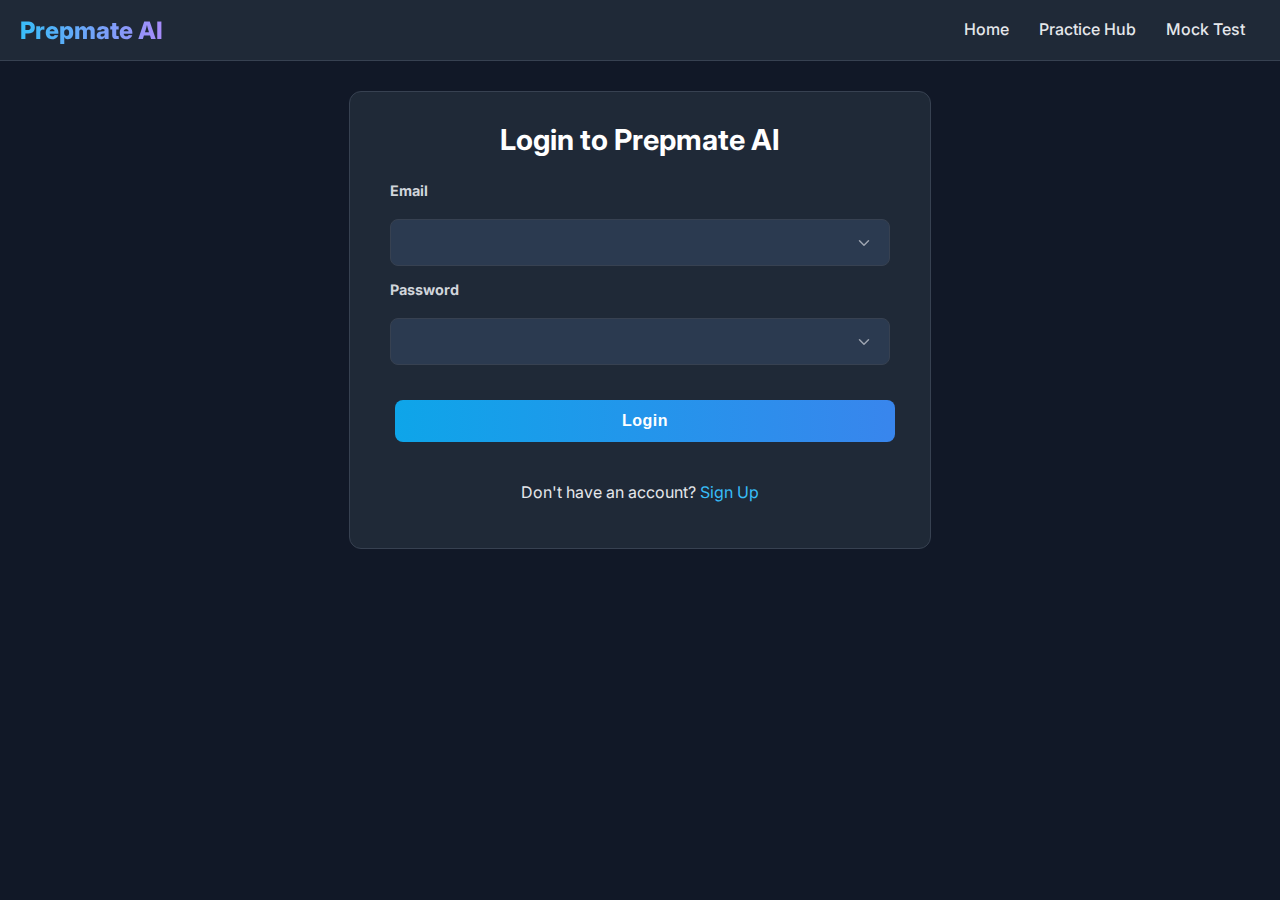
<file: Frontend/login.html>
<!DOCTYPE html>
<html lang="en">
<head>
  <meta charset="UTF-8" />
  <meta name="viewport" content="width=device-width, initial-scale=1.0" />
  <title>Login - Prepmate AI</title>
  <link rel="stylesheet" href="style.css" />
  <link rel="stylesheet" href="practice-tool.css" />
</head>
<body>

  <nav class="navbar">
    <div class="nav-brand">Prepmate AI</div>
    <ul class="nav-links">
      <li><a href="home.html">Home</a></li>
      <li><a href="practice.html">Practice Hub</a></li>
      <li><a href="mock_test.html">Mock Test</a></li>
    </ul>
  </nav>

  <main class="content">
    <div class="container" style="max-width: 500px;">
      <h1>Login to Prepmate AI</h1>
      
      <form id="login-form" style="text-align: left;">
        
        <label for="email" class="editor-label">Email</label>
        <input type="email" id="email" class="tool-select" style="width: 100%; box-sizing: border-box; margin-bottom: 15px;" required>
        
        <label for="password" class="editor-label">Password</label>
        <input type="password" id="password" class="tool-select" style="width: 100%; box-sizing: border-box; margin-bottom: 20px;" required>
        
        <div id="error-message" style="color: #F87171; margin-bottom: 15px; text-align: center; display: none;"></div>
        
        <button type="submit" id="login-button" class="tool-button-primary" style="width: 100%;">Login</button>
      
      </form>
      
      <div style="text-align: center; margin-top: 20px;">
        <p>Don't have an account? <a href="signup.html" style="color: #38BDF8; text-decoration: none;">Sign Up</a></p>
      </div>
    </div>
  </main>
  
  <script src="login.js"></script>
</body>
</html>
</file>
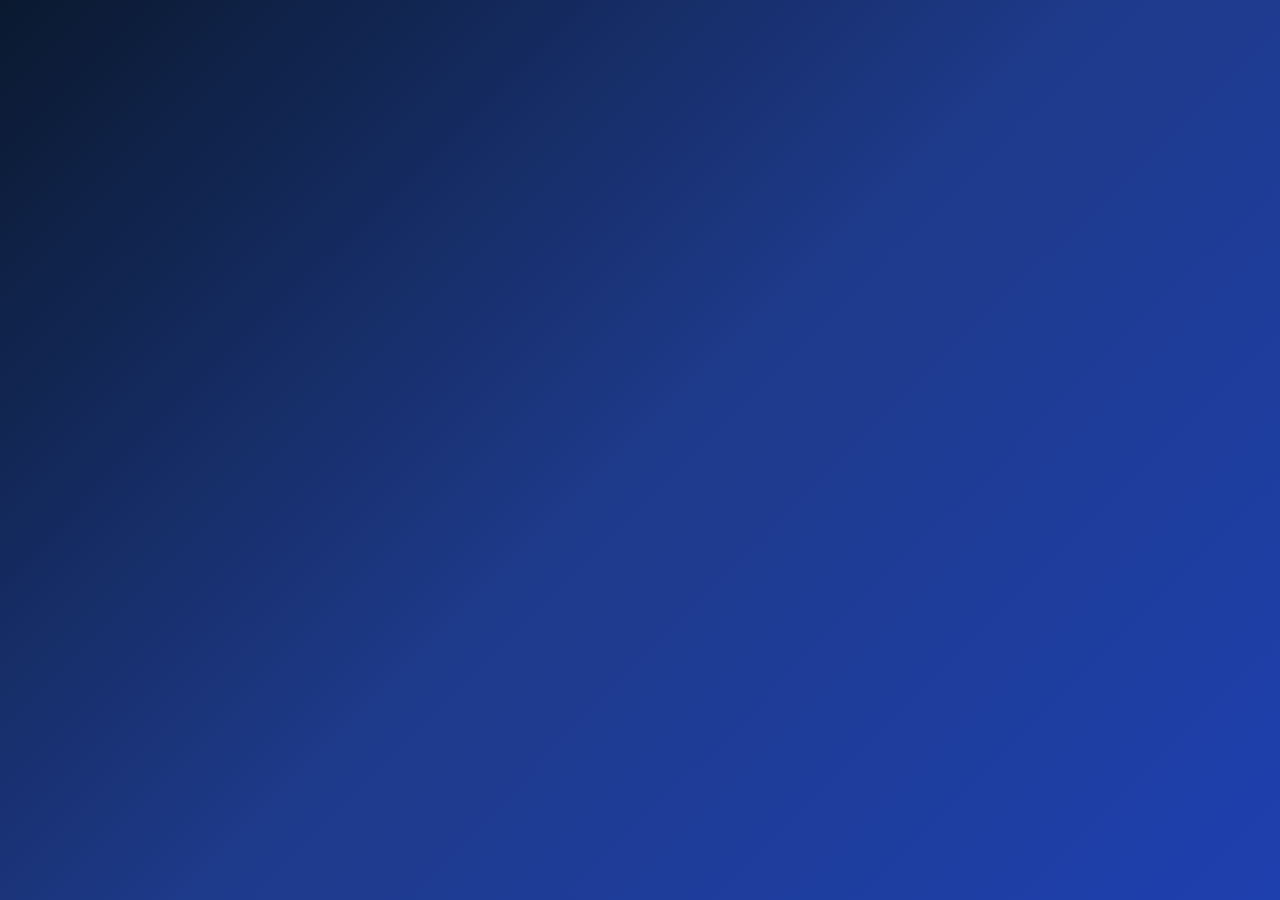
<file: Frontend/signup.html>
<!DOCTYPE html>
<html lang="en">
<head>
  <meta charset="UTF-8" />
  <meta name="viewport" content="width=device-width, initial-scale=1.0" />
  <title>Sign Up - PrepAura AI</title>
  <style>
    body {
      margin: 0;
      font-family: "Poppins", sans-serif;
      background: linear-gradient(135deg, #0a192f, #1e3a8a, #1e40af);
      background-attachment: fixed;
      color: #f5f6fa;
      display: flex;
      flex-direction: column;
      align-items: center;
      justify-content: center;
      min-height: 100vh;
      overflow: hidden;
      animation: fadeInBody 1.5s ease forwards;
      opacity: 0;
    }

    @keyframes fadeInBody {
      from { opacity: 0; transform: translateY(10px); }
      to { opacity: 1; transform: translateY(0); }
    }

/* ---------------- MY NAV BAR STYLE ---------------- */
.navbar {
  position: fixed;
  top: 0;
  left: 0;
  right: 0;
  height: 64px;
  display: flex;
  align-items: center;
  justify-content: space-between;
  padding: 0 28px;
  background: rgba(255,255,255,0.04);
  backdrop-filter: blur(12px);
  border-bottom: 1px solid rgba(255,255,255,0.06);
  z-index: 1000;
}

.nav-brand {
  font-weight: 700;
  font-size: 1.4rem;
  background: linear-gradient(90deg, #38bdf8, #a78bfa);
  -webkit-background-clip: text;
  -webkit-text-fill-color: transparent;
}

.nav-links {
  display: flex;
  gap: 20px;
  list-style: none;
  margin: 0;
  padding: 0;
  align-items: center;
}

.nav-links a {
  color: #dbeafe;
  text-decoration: none;
  font-weight: 600;
  padding: 8px 12px;
  border-radius: 6px;
  letter-spacing: 0.2px;
}

.nav-links a:hover {
  color: #fff;
  text-shadow: 0 0 6px rgba(255,255,255,0.3);
}
    .container {
      background: rgba(255, 255, 255, 0.08);
      backdrop-filter: blur(14px);
      border: 1px solid rgba(255, 255, 255, 0.12);
      border-radius: 16px;
      padding: 40px 50px;
      width: 100%;
      max-width: 420px;
      margin-top: 80px;
      text-align: center;
      animation: slideIn 1.2s ease forwards;
      opacity: 0;
      box-sizing: border-box;
    }

    @keyframes slideIn {
      from { opacity: 0; transform: translateY(30px); }
      to { opacity: 1; transform: translateY(0); }
    }

    h1 {
      color: #ffffff;
      margin-bottom: 25px;
      font-size: 1.8rem;
    }

    label {
      display: block;
      text-align: left;
      font-weight: 500;
      color: #bfdbfe;
      margin-bottom: 8px;
    }

    input {
      width: 100%;
      padding: 12px 15px;
      margin-bottom: 20px;
      border: none;
      border-radius: 8px;
      background: rgba(255, 255, 255, 0.12);
      color: #fff;
      font-size: 1rem;
      outline: none;
      box-sizing: border-box;
      transition: border 0.3s ease, background-color 0.3s ease;
    }

    input:focus {
      background: rgba(255, 255, 255, 0.18);
      border: 1px solid #3b82f6;
    }

    #message {
      color: #f87171;
      font-size: 0.95rem;
      margin-bottom: 15px;
      display: none;
    }

    button {
      width: 100%;
      padding: 12px 15px;
      border: none;
      border-radius: 8px;
      background: linear-gradient(90deg, #2563eb, #1d4ed8);
      color: #fff;
      font-size: 1.1rem;
      cursor: pointer;
      font-weight: 600;
      transition: background 0.25s ease, transform 0.2s ease;
      box-sizing: border-box;
      margin-top: 5px;
    }

    button:hover {
      background: linear-gradient(90deg, #1d4ed8, #1e3a8a);
      transform: translateY(-2px);
    }

    .login-text {
      margin-top: 20px;
      font-size: 0.95rem;
      color: #cbd5e1;
    }

    .login-text a {
      color: #93c5fd;
      text-decoration: none;
      font-weight: 600;
    }

    .login-text a:hover {
      color: #ffffff;
      text-decoration: underline;
    }

    @media (max-width: 600px) {
      .container {
        padding: 30px 25px;
      }
    }
  </style>
</head>
<body>

  <nav class="navbar">
    <div class="nav-brand">PrepAura AI</div>
    <ul class="nav-links">
      <li><a href="home.html">Home</a></li>
      <li><a href="practice.html">Practice Hub</a></li>
      <li><a href="mock_test.html">Mock Test</a></li>
    </ul>
  </nav>

  <div class="container">
    <h1>Create Your Account on PrepAura AI</h1>
    
    <form id="signup-form">
      <label for="username">Username</label>
      <input type="text" id="username" placeholder="Enter your username" required />

      <label for="email">Email</label>
      <input type="email" id="email" placeholder="Enter your email" required />

      <label for="password">Password</label>
      <input type="password" id="password" placeholder="Enter your password" required />

      <div id="message">Error: Please fill all fields correctly.</div>

      <button type="submit" id="signup-button">Create Account</button>
    </form>

    <div class="login-text">
      <p>Already have an account? <a href="login.html">Login</a></p>
    </div>
  </div>

  <script src="signup.js"></script>
</body>
</html>
</file>
<file: Frontend/style.css>
/* --- 1. IMPORT FONT & GLOBAL STYLES --- */
@import url('https://fonts.googleapis.com/css2?family=Inter:wght@400;500;700;800&display=swap');

body {
  font-family: 'Inter', -apple-system, BlinkMacSystemFont, "Segoe UI", Roboto, Helvetica, Arial, sans-serif;
  background: #111827; /* Dark background */
  color: #E5E7EB; /* Light text */
  margin: 0;
  padding: 0;
}

/* --- 2. NAVBAR STYLES --- */
.navbar {
  display: flex;
  justify-content: space-between;
  align-items: center;
  background: #1F2937; /* Lighter dark for navbar */
  color: white;
  padding: 0 20px;
  height: 60px;
  border-bottom: 1px solid #374151; /* Subtle separator */
}

.navbar .nav-brand {
  font-size: 1.5rem;
  font-weight: 800;
  /* Catchy gradient text */
  background: linear-gradient(90deg, #38BDF8, #A78BFA);
  -webkit-background-clip: text;
  -webkit-text-fill-color: transparent;
  background-clip: text;
  text-fill-color: transparent;
}

.navbar .nav-links {
  list-style-type: none;
  padding: 0;
  margin: 0;
  display: flex;
}

.navbar .nav-links li a {
  display: block;
  color: #E5E7EB; /* Light text */
  text-decoration: none;
  padding: 20px 15px;
  font-weight: 500;
  transition: background-color 0.2s ease, color 0.2s ease;
  border-bottom: 2px solid transparent; /* For active state */
}

.navbar .nav-links li a:hover {
  background-color: transparent;
  color: #FFFFFF; /* Brighter white on hover */
}

.navbar .nav-links li a.active {
  background-color: transparent;
  color: #FFFFFF;
  font-weight: 700;
  /* Active link gradient border */
  border-bottom: 2px solid #38BDF8;
}

/* --- 3. CONTENT AREA STYLES --- */
.content {
  padding: 30px;
}

.container {
  background: #1F2937; /* Lighter dark for content */
  padding: 30px 40px;
  border-radius: 12px;
  width: 100%;
  max-width: 800px;
  margin: 0 auto; 
  text-align: center;
  border: 1px solid #374151; /* Subtle border */
  box-shadow: none; /* Remove old shadow */
}

.container h1 { 
  margin-top: 0; 
  margin-bottom: 25px; 
  font-size: 1.8rem; 
  color: #FFFFFF; /* White heading */
}

/* --- 4. LANDING PAGE (`index.html`) --- */
.landing-page {
  text-align: center;
}

.choice-container {
  display: flex;
  justify-content: center;
  gap: 30px;
  margin-top: 40px;
  flex-wrap: wrap; /* Added for responsiveness */
}

.choice-box {
  background: #1F2937; /* Lighter dark */
  border-radius: 12px;
  padding: 30px;
  width: 300px;
  border: 1px solid #374151; /* Subtle border */
  text-align: left;
  display: flex;
  flex-direction: column; 
  transition: transform 0.2s ease, border-color 0.2s ease;
  box-shadow: none;
}

.choice-box:hover {
  transform: translateY(-5px);
  border-color: #38BDF8; /* Accent border on hover */
}

.choice-box .button {
  margin-top: auto; 
}

.choice-box h2 {
  margin-top: 0;
  color: #38BDF8; /* Accent color heading */
}

/* --- 5. PRACTICE HUB (`practice.html`) --- */
.practice-grid {
  display: grid;
  grid-template-columns: repeat(auto-fit, minmax(250px, 1fr));
  gap: 20px;
  margin-top: 30px;
}

.practice-box {
  display: block;
  background: #1F2937; /* Lighter dark */
  border-radius: 12px;
  padding: 40px 30px;
  text-align: center;
  font-size: 1.2rem;
  font-weight: bold;
  color: #E5E7EB; /* Light text */
  text-decoration: none;
  border: 1px solid #374151; /* Subtle border */
  transition: transform 0.2s ease, border-color 0.2s ease;
  box-shadow: none;
  position: relative;
}

.practice-box:hover {
  transform: translateY(-5px);
  border-color: #38BDF8; /* Accent border on hover */
  color: #FFFFFF;
}

/* --- 6. FORM & BUTTON STYLES (for `mock.html` etc.) --- */
textarea { 
  width: 100%; 
  height: 100px; 
  border: 1px solid #374151; /* Dark border */
  border-radius: 8px; 
  padding: 12px; 
  resize: vertical; 
  font-size: 1rem; 
  font-family: inherit; 
  margin-bottom: 15px; 
  box-sizing: border-box;
  background: #2b3a50; /* Dark input bg */
  color: #E5E7EB; /* Light text */
}

textarea:focus { 
  outline: none; 
  border-color: #38BDF8; /* Accent border */
  box-shadow: 0 0 0 2px rgba(56, 189, 248, 0.3); 
}


/* --- ⭐️ START OF BUTTON FIXES ⭐️ --- */

/* Rule 1: Styles for ALL buttons (<a> tags on home, <button> on others) */
.button,
.container button {
  display: inline-block;
  text-decoration: none !important; /* Force no underline */
  padding: 12px 20px;
  font-size: 1rem; /* Standardized font size */
  border-radius: 8px;
  cursor: pointer;
  font-weight: 700; /* Made font explicitly bold */
  transition: all 0.3s ease;
  margin-top: 15px;
  text-align: center; /* Ensure text is centered */
  letter-spacing: 0.5px; /* Add professional feel */
  border: none; /* Reset border for <button> */
  box-sizing: border-box; /* Ensure padding is included */
}

/* Rule 2: Gradient for ALL primary buttons */
.button.button-primary,
.container button {
  color: white;
  background: linear-gradient(90deg, #0ea5e9, #6366f1);
  background-size: 200% 100%;
  width: auto; /* Allow buttons to size to content by default */
  margin-bottom: 20px;
}
/* On index.html, make the button full width inside its box */
.choice-box .button {
    width: 100%;
}
/* On other pages, make <button> elements full width */
.container button {
    width: 100%;
}


/* Rule 3: Hover for ALL primary buttons */
.button.button-primary:hover:not(:disabled),
.container button:hover:not(:disabled) { 
  background-position: 100% 0; /* Shift gradient on hover */
  box-shadow: 0 4px 15px rgba(56, 189, 248, 0.2);
  color: white; /* Ensure text stays white on hover */
}

/* Rule 4: Disabled state for ALL primary buttons */
.button.button-primary:disabled,
.container button:disabled { 
  background: #374151; /* Dark disabled state */
  color: #6B7280;
  cursor: not-allowed; 
  background-image: none; /* Remove gradient when disabled */
  box-shadow: none;
}

/* --- ⭐️ END OF BUTTON FIXES ⭐️ --- */


/* Specific buttons from mock.html */
#generate-button { 
  background: #059669; /* Keep green for "Generate" */
  width: auto; 
  margin-bottom: 0; 
}
#generate-button:hover:not(:disabled) { background: #047857; box-shadow: none; background-position: 0; }

.audio-controls { display: flex; justify-content: center; align-items: center; gap: 10px; margin-bottom: 15px; }
#record-button, #stop-button { width: auto; margin-bottom: 0; }
#record-button { background: #E11D48; } /* Red */
#record-button:hover:not(:disabled) { background: #BE123C; box-shadow: none; background-position: 0; }
#stop-button { background: #4B5563; } /* Grey */
#stop-button:hover:not(:disabled) { background: #374151; box-shadow: none; background-position: 0; }
#record-status { font-weight: bold; color: #F87171; } /* Light red */

#audio-playback { display: none; width: 100%; margin-bottom: 15px; }
.speech-controls { text-align: right; margin-top: -10px; margin-bottom: 10px; height: 30px; }
#speech-play-button { 
  display: none; 
  width: auto; 
  font-size: 0.8rem; 
  padding: 5px 10px; 
  background: #6D28D9; /* Purple */
  margin-bottom: 0; 
}
#speech-play-button:hover:not(:disabled) { background: #5B21B6; box-shadow: none; background-position: 0; }
#model-status { font-size: 0.9rem; color: #9CA3AF; margin-bottom: 10px; } /* Lighter grey text */

/* Video & Resume */
.video-container { 
  display: none; 
  margin-bottom: 15px; 
  background: #000; 
  border-radius: 8px; 
  width: 100%; 
  max-width: 400px; 
  margin-left: auto; 
  margin-right: auto; 
  overflow: hidden; 
}
#user-video { 
  width: 100%; 
  height: auto; 
  border-radius: 8px; 
  transform: scaleX(-1); 
}
.resume-uploader { 
  background: #2b3a50; /* Darker box */
  border: 1px dashed #4B5563; /* Grey dashed border */
  border-radius: 8px; 
  padding: 15px; 
  margin-bottom: 15px; 
  text-align: left; 
}
.resume-uploader label { font-weight: bold; margin-right: 10px; font-size: 0.9rem; color: #E5E7EB; }
#resume-status { font-style: italic; font-size: 0.9rem; color: #9CA3AF; }

/* Response Box */
.response-box { 
  background: #111827; /* Darkest bg */
  border-radius: 8px; 
  padding: 15px; 
  text-align: left; 
  white-space: pre-wrap; 
  font-family: "Courier New", Courier, monospace; 
  color: #E5E7EB; /* Light text */
  border: 1px solid #374151; /* Subtle border */
  min-height: 50px; 
}

/* --- 7. SPLASH PAGE STYLES (for new index.html) --- */
.splash-container {
  display: flex;
  align-items: center;
  justify-content: center;
  min-height: 100vh;
  padding: 20px;
  box-sizing: border-box;
}

.splash-content {
  max-width: 600px;
}

/* --- 7. SPLASH PAGE STYLES (for new index.html) --- */
.splash-container {
  display: flex;
  align-items: center;
  justify-content: center;
  min-height: 100vh;
  padding: 20px;
  box-sizing: border-box;
}

.splash-content {
  max-width: 900px; /* Make the box wider */
}

.feature-grid {
  display: grid;
  grid-template-columns: 1fr 1fr 1fr; /* 3-column layout */
  gap: 25px;
}

.feature-item {
  background: #111827; /* Darkest background */
  border: 1px solid #374151;
  padding: 20px;
  border-radius: 8px;
}

.feature-item h3 {
  color: #38BDF8; /* Accent color */
  margin-top: 0;
}

.advantages-list {
  list-style-type: '✅'; /* Use a checkmark for bullets */
  padding-left: 20px;
}

.advantages-list li {
  padding-left: 10px;
  margin-bottom: 15px;
  font-size: 1rem;
  line-height: 1.6;
}

.advantages-list li strong {
  color: #E5E7EB;
}

/* Make grid responsive on smaller screens */
@media (max-width: 900px) {
  .feature-grid {
    grid-template-columns: 1fr; /* Stack columns */
  }
}

/* --- 7. SPLASH PAGE STYLES (for new index.html) --- */
.splash-container {
  display: flex;
  align-items: center;
  justify-content: center;
  min-height: 100vh;
  padding: 20px;
  box-sizing: border-box;
}

.splash-content {
  max-width: 1100px; /* Made the container wider */
  text-align: left; /* Aligned text to the left */
}

.splash-intro {
  font-size: 1.2rem; /* Larger intro text */
  color: #E5E7EB; 
  max-width: 750px; 
  margin: 0 auto 30px auto; 
  text-align: center;
  line-height: 1.6;
}

.splash-heading {
  text-align: center;
  border-top: 1px solid #374151;
  padding-top: 30px;
  margin-top: 30px;
  color: #fff;
}

.feature-grid {
  display: grid;
  grid-template-columns: 1fr 1fr 1fr; /* 3-column layout */
  gap: 25px;
}

.feature-item {
  background: #111827; /* Darkest background */
  border: 1px solid #374151;
  padding: 20px 25px;
  border-radius: 8px;
  line-height: 1.6;
}

.feature-item h3 {
  color: #38BDF8; /* Accent color */
  margin-top: 0;
  font-size: 1.25rem;
}

.feature-item p {
  color: #D1D5DB;
  font-size: 0.95rem;
}

.advantages-list {
  list-style-type: none; /* Remove default bullets */
  padding-left: 0;
}

.advantages-list li {
  padding-left: 30px; /* Space for the icon */
  margin-bottom: 15px;
  font-size: 1.05rem;
  line-height: 1.6;
  color: #D1D5DB;
  position: relative;
}

.advantages-list li::before {
  content: '✅'; /* Use a checkmark emoji */
  position: absolute;
  left: 0;
  top: 2px;
  font-size: 1.1rem;
}

.advantages-list li strong {
  color: #E5E7EB;
  font-weight: 700;
}

/* Make grid responsive on smaller screens */
@media (max-width: 900px) {
  .feature-grid {
    grid-template-columns: 1fr; /* Stack columns */
  }
}

/* --- 7. SPLASH PAGE STYLES (for new index.html) --- */
.splash-container {
  display: flex;
  align-items: center;
  justify-content: center;
  min-height: 100vh;
  padding: 20px;
  box-sizing: border-box;
}

.splash-content {
  max-width: 1100px; /* Made the container wider */
  text-align: left; /* Aligned text to the left */
}

.splash-intro {
  font-size: 1.2rem; /* Larger intro text */
  color: #E5E7EB; 
  max-width: 750px; 
  margin: 0 auto 30px auto; 
  text-align: center;
  line-height: 1.6;
}

.splash-heading {
  text-align: center;
  border-top: 1px solid #374151;
  padding-top: 30px;
  margin-top: 30px;
  color: #fff;
}

.feature-grid {
  display: grid;
  grid-template-columns: 1fr 1fr 1fr; /* 3-column layout */
  gap: 25px;
}

.feature-item {
  background: #111827; /* Darkest background */
  border: 1px solid #374151;
  padding: 20px 25px;
  border-radius: 8px;
  line-height: 1.6;
}

.feature-item h3 {
  color: #38BDF8; /* Accent color */
  margin-top: 0;
  font-size: 1.25rem;
}

.feature-item p {
  color: #D1D5DB;
  font-size: 0.95rem;
}

/* ⭐️ --- NEW STYLES FOR THE DETAILED BREAKDOWN --- ⭐️ */
.detailed-feature-grid {
  display: grid;
  grid-template-columns: 1fr 1fr 1fr; /* 3-column layout */
  gap: 25px;
  margin-top: 20px;
}

.detailed-feature-card {
  background: #1F2937; /* Lighter dark, same as main container */
  border: 1px solid #374151;
  padding: 20px 25px;
  border-radius: 8px;
  line-height: 1.6;
}

.detailed-feature-card h3 {
  color: #38BDF8; /* Accent color */
  margin-top: 0;
  font-size: 1.25rem;
  border-bottom: 1px solid #374151;
  padding-bottom: 10px;
}

.detailed-feature-card ul {
  list-style-type: none; /* Remove default bullets */
  padding-left: 0;
  margin-top: 20px;
}

.detailed-feature-card li {
  padding-left: 28px; /* Space for the icon */
  margin-bottom: 15px;
  font-size: 0.95rem; /* Slightly smaller text for details */
  line-height: 1.6;
  color: #D1D5DB;
  position: relative;
}

.detailed-feature-card li::before {
  content: '🔹'; /* Use a blue diamond bullet */
  position: absolute;
  left: 0;
  top: 2px;
  font-size: 1rem;
}

.detailed-feature-card li strong {
  color: #E5E7EB;
  font-weight: 600;
}
/* ⭐️ --- END OF NEW STYLES --- ⭐️ */


.advantages-list {
  list-style-type: '✅'; /* Use a checkmark for bullets */
  padding-left: 20px;
}

.advantages-list li {
  padding-left: 10px;
  margin-bottom: 15px;
  font-size: 1rem;
  line-height: 1.6;
}

.advantages-list li strong {
  color: #E5E7EB;
}

/* Make grid responsive on smaller screens */
@media (max-width: 900px) {
  .feature-grid,
  .detailed-feature-grid { /* Apply to new grid as well */
    grid-template-columns: 1fr; /* Stack columns */
  }
}

/* --- 8. SPLASH PAGE LOGO STYLE --- */
.splash-logo {
  max-width: 400px; /* You can change this width */
  width: 100%;
  height: 100px;
  margin-bottom: 20px;
}

/* --- 8. NAVBAR AUTH STYLES --- */

/* Style for "Welcome, User!" text */
.nav-user-info {
  display: block;
  color: #9CA3AF; /* Muted grey text */
  padding: 20px 15px;
  font-weight: 500;
  font-style: italic;
  cursor: default;
}

/* Style for Login/Signup/Logout buttons in navbar */
.nav-button-login,
.nav-button-signup,
.nav-button-logout {
  display: block;
  color: white;
  text-decoration: none;
  padding: 12px 15px !important; /* Overrides default padding */
  margin: 10px 0 10px 10px;
  font-weight: 500;
  transition: all 0.2s ease;
  border-radius: 6px;
  border-bottom: none !important; /* Remove active link border */
}

.nav-button-login:hover,
.nav-button-signup:hover,
.nav-button-logout:hover {
  color: white !important;
  transform: translateY(-2px);
}

.nav-button-login {
  background-color: #374151;
}
.nav-button-login:hover {
  background-color: #4B5563 !important;
}

.nav-button-signup {
  background: linear-gradient(90deg, #0ea5e9, #6366f1);
}
.nav-button-signup:hover {
  background-position: 100% 0 !important;
}

.nav-button-logout {
  background-color: #BE123C;
}
.nav-button-logout:hover {
  background-color: #E11D48 !important;
}
</file>
<file: Frontend/practice-tool.css>
/* --- SHARED STYLES FOR ALL PRACTICE TOOLS --- */
/* --- Setup Screen --- */
#setup-screen {
  text-align: center;
  padding: 30px;
}

.tool-select {
  display: block;
  width: 50%;
  margin: 20px auto;
  padding: 12px;
  font-size: 1.1rem;
  border-radius: 8px;
  border: 1px solid #374151;
  background: #2b3a50; /* Dark input bg */
  color: #E5E7EB;
  -webkit-appearance: none; /* Fix for iOS */
  -moz-appearance: none;
  appearance: none;
  background-image: url("data:image/svg+xml;charset=UTF-8,%3csvg xmlns='http://www.w3.org/2000/svg' viewBox='0 0 24 24' fill='none' stroke='%239CA3AF' stroke-width='2' stroke-linecap='round' stroke-linejoin='round'%3e%3cpolyline points='6 9 12 15 18 9'%3e%3c/polyline%3e%3c/svg%3e");
  background-repeat: no-repeat;
  background-position: right 1rem center;
  background-size: 1em;
}

.setup-row {
    display: flex;
    justify-content: center;
    gap: 20px;
    width: 80%;
    margin: 20px auto;
}
.setup-row .tool-select {
    width: 100%;
    margin: 0;
}

/* --- Buttons --- */
.tool-button, .tool-button-primary, .tool-button-secondary, .tool-button-danger, .tool-button-solution, .tool-button-success {
  padding: 12px 25px;
  font-size: 1rem;
  font-weight: bold;
  border: none;
  border-radius: 8px;
  cursor: pointer;
  margin: 5px;
  transition: all 0.2s ease;
}
.tool-button-primary { 
  color: white;
  background: linear-gradient(90deg, #0ea5e9, #6366f1);
  background-size: 200% 100%;
}
.tool-button-primary:hover:not(:disabled) { 
  background-position: 100% 0;
  box-shadow: 0 4px 15px rgba(56, 189, 248, 0.2);
}
.tool-button-secondary { 
  background-color: #374151; /* Dark grey */
  color: #E5E7EB; 
  border: 1px solid #4B5563;
}
.tool-button-secondary:hover:not(:disabled) { background-color: #4B5563; }
.tool-button-danger { background-color: #E11D48; color: white; }
.tool-button-danger:hover:not(:disabled) { background-color: #BE123C; }

/* Green buttons */
.tool-button-success {
  background-color: #059669 !important;
  color: white;
}
.tool-button-success:hover:not(:disabled) { background-color: #047857 !important; }
.tool-button-solution { background-color: #059669; color: white; }
.tool-button-solution:hover:not(:disabled) { background-color: #047857; }

#run-code-btn.tool-button-solution { background-color: #059669; }
#run-code-btn.tool-button-solution:hover:not(:disabled) { background-color: #047857; }

.tool-button:disabled, .tool-button-primary:disabled, .tool-button-secondary:disabled, .tool-button-danger:disabled, .tool-button-solution:disabled {
  background: #374151;
  color: #6B7280;
  cursor: not-allowed;
  opacity: 0.7;
  background-image: none;
}

/* --- Practice Screen --- */
.stats-bar {
  display: flex;
  justify-content: space-between;
  font-size: 1.1rem;
  font-weight: bold;
  color: #D1D5DB; /* Lighter grey */
  background: #2b3a50; /* Darker bg */
  padding: 15px;
  border-radius: 8px;
  margin-bottom: 20px;
}
#question-topic {
  font-style: italic;
  color: #9CA3AF;
}

.question-box {
  font-size: 1.25rem;
  line-height: 1.6;
  text-align: left;
  background: #2b3a50; /* Darker bg */
  border: 1px solid #374151;
  padding: 20px;
  border-radius: 8px;
  margin-bottom: 20px;
  min-height: 100px;
  color: #E5E7EB;
}

/* --- (Aptitude Option styles) --- */
.options-grid {
  display: grid;
  grid-template-columns: 1fr;
  gap: 15px;
  text-align: left;
}
@media (min-width: 768px) {
  .options-grid {
    grid-template-columns: 1fr 1fr;
  }
}
.option {
  display: block;
  background: #2b3a50;
  border: 2px solid #374151;
  padding: 15px;
  border-radius: 8px;
  cursor: pointer;
  transition: background-color 0.2s ease, border-color 0.2s ease;
  color: #E5E7EB;
}
.option:hover {
  background-color: #374151;
  border-color: #4B5563;
}
.option.selected {
  background-color: #1E40AF; /* Dark blue */
  border-color: #3B82F6; /* Bright blue */
  font-weight: bold;
  color: white;
}
.option.correct {
  background-color: #064E3B; /* Dark green */
  border-color: #10B981; /* Bright green */
}
.option.incorrect {
  background-color: #7F1D1D; /* Dark red */
  border-color: #F87171; /* Bright red */
}
.option.disabled {
  pointer-events: none;
  opacity: 0.8;
}

/* --- STYLES FOR TECHNICAL TOOL --- */
#logic-answer-box {
  width: 100%;
  height: 200px;
  border: 1px solid #374151;
  border-radius: 8px;
  padding: 12px;
  resize: vertical;
  font-size: 1rem;
  font-family: inherit;
  margin-bottom: 15px;
  box-sizing: border-box; 
  background: #2b3a50;
  color: #E5E7EB;
}
#logic-answer-box:focus {
  outline: none;
  border-color: #38BDF8;
  box-shadow: 0 0 0 2px rgba(56, 189, 248, 0.3);
}

.run-code-row {
    display: flex;
    justify-content: space-between;
    align-items: center;
    margin-bottom: 5px;
}
.run-code-row #run-code-btn {
    width: auto;
    margin: 0;
}

.editor-label {
  display: block;
  text-align: left;
  font-weight: bold;
  font-size: 0.9rem;
  color: #D1D5DB; /* Lighter text */
  margin-bottom: 5px;
}

#code-editor-container {
  width: 100%;
  height: 300px;
  border: 1px solid #374151;
  border-radius: 8px;
  text-align: left;
  margin-bottom: 15px;
}

#output-box {
  min-height: 100px;
  background: #111827; /* Darkest bg */
  color: #D1D5DB; /* Lighter text */
  font-family: 'Courier New', Courier, monospace;
  white-space: pre-wrap;
  text-align: left;
  padding: 15px;
  border-radius: 8px;
  border: 1px solid #374151;
}
#output-box .pass { color: #34D399; font-weight: bold; } /* Brighter green */
#output-box .fail { color: #F87171; font-weight: bold; } /* Brighter red */
#output-box .error { color: #FBBF24; font-weight: bold; } /* Brighter yellow */

.nav-button-row {
  display: flex;
  justify-content: center;
  margin-top: 20px;
  gap: 10px;
}
.nav-button-row button { width: 100%; }
@media (min-width: 768px) {
    .nav-button-row button { width: 48%; }
}

/* --- Solution Box --- */
.solution-button-row {
  text-align: center;
  margin-top: 10px;
  margin-bottom: 20px;
  display: flex;
  justify-content: center;
  gap: 10px;
}
.solution-button-row button { width: 100%; }
@media (min-width: 768px) {
    .solution-button-row button { width: 48%; }
}

.solution-box,
pre#solution-box {
  background: #111827; /* Darkest bg */
  border-radius: 8px;
  padding: 15px;
  text-align: left;
  white-space: pre-wrap;
  font-family: "Courier New", Courier, monospace;
  color: #E5E7EB; /* Light text */
  border: 1px solid #374151;
  margin-top: 20px;
  box-sizing: border-box; /* Fix for <pre> */
  width: 100%; /* Fix for <pre> */
}

.button-row {
  display: flex;
  justify-content: center;
  flex-wrap: wrap;
  margin-top: 20px;
  border-top: 1px solid #374151; /* Dark border */
  padding-top: 20px;
}
.button-row #end-btn { width: 100%; }

/* --- Feedback Screen --- */
#feedback-screen .response-box { margin-bottom: 20px; }

/* --- Utility --- */
.hidden { display: none; }

/* --- SPINNER STYLES --- */
.spinner-overlay {
  position: fixed;
  top: 0;
  left: 0;
  width: 100%;
  height: 100%;
  background: rgba(17, 24, 39, 0.8); /* Dark overlay */
  display: flex;
  flex-direction: column;
  justify-content: center;
  align-items: center;
  z-index: 1000;
  backdrop-filter: blur(5px);
}
.spinner-overlay p {
  font-size: 1.2rem;
  font-weight: bold;
  color: #E5E7EB; /* Light text */
  margin-top: 20px;
}
.spinner {
  border: 8px solid #374151; /* Dark grey border */
  border-top: 8px solid #38BDF8; /* Accent color */
  border-radius: 50%;
  width: 60px;
  height: 60px;
  animation: spin 1s linear infinite;
}
@keyframes spin {
  0% { transform: rotate(0deg); }
  100% { transform: rotate(360deg); }
}
/* ================= CYBERPUNK PREMIUM REPORT STYLES (paste at BOTTOM) ================= */

/* Outer report container */
.apt-report {
  background: linear-gradient(180deg, rgba(10,12,20,0.95), rgba(6,8,15,0.96));
  border-radius: 16px;
  padding: 28px;
  border: 1px solid rgba(100, 120, 255, 0.06);
  box-shadow: 0 20px 60px rgba(2,6,23,0.7), inset 0 2px 10px rgba(56, 24, 80, 0.12);
  color: #cddbf8;
  overflow: hidden;
}

/* premium header */
.apt-report h3 {
  font-family: "Inter", ui-sans-serif, system-ui, -apple-system, "Segoe UI", Roboto, "Helvetica Neue", Arial;
  font-weight: 700;
  font-size: 1.35rem;
  color: #dff3ff;
  text-shadow: 0 3px 18px rgba(64, 140, 255, 0.08);
}
.apt-report .subtitle {
  color: #9fb9ff;
  opacity: 0.9;
  margin-top: 6px;
  font-size: 0.95rem;
}

/* top row layout */
.report-top-row {
  display: flex;
  gap: 40px;
  align-items: center;
  justify-content: center;
  margin-top: 30px;
  flex-wrap: wrap;
}

/* cyberpunk donut (large) */
.apt-score-wrapper {
  width: 320px;
  height: 320px;
  display: flex;
  align-items: center;
  justify-content: center;
  position: relative;
}
.apt-score-ring {
  width: 280px;
  height: 280px;
  filter: drop-shadow(0 8px 20px rgba(56, 168, 255, 0.14));
}
.apt-score-text {
  position: absolute;
  inset: 0;
  display:flex;
  align-items:center;
  justify-content:center;
  flex-direction:column;
  color:#e9f4ff;
  font-weight:800;
  font-size:2.6rem;
  text-shadow: 0 6px 24px rgba(32,110,255,0.12), 0 1px 0 rgba(255,255,255,0.02);
}
.apt-score-percent {
  font-size: 0.9rem;
  color: #9fb9ff;
  font-weight:700;
}

/* small stat cards to the right */
/* --- place stat cards vertically beside score ring --- */
.report-stats-wrapper {
  display: flex;
  flex-direction: column;
  gap: 18px;
}

.report-stats {
  display: flex;
  flex-direction: column;
  gap: 14px;
}

.stat-card {
  min-width:120px;
  padding:12px;
  background: linear-gradient(180deg, rgba(255,255,255,0.02), rgba(255,255,255,0.01));
  border: 1px solid rgba(80,120,255,0.06);
  border-radius:10px;
  box-shadow: 0 6px 18px rgba(4,6,18,0.6);
  color:#dbeaff;
  text-align:center;
}
.stat-card .label { font-size:0.85rem; color:#9fb9ff; }
.stat-card .value { font-size:1.2rem; font-weight:800; margin-top:6px; }

/* 4-card ai grid (overall,strongest,weakest,key) */
.ai-cards-grid {
  display: grid;
  grid-template-columns: 1fr;
  gap: 20px;
  margin-top: 30px; /* cleaner spacing */
}
.ai-card {
  background: linear-gradient(180deg, rgba(12,14,22,0.45), rgba(7,8,14,0.5));
  border-radius:12px;
  padding:14px;
  border: 1px solid rgba(95,130,255,0.06);
  min-height:130px;
  color:#d9ecff;
  transition: transform .28s ease, box-shadow .28s ease;
}
.ai-card:hover {
  transform: translateY(-6px);
  box-shadow: 0 18px 40px rgba(56,168,255,0.08), 0 6px 30px rgba(120,40,255,0.03);
}
.ai-card h4 {
  margin:0 0 8px;
  color:#9ad1ff;
  font-size:0.98rem;
  display:flex;
  gap:8px;
  align-items:center;
  font-weight:700;
}

/* small inner bubble for content (md -> html) */
.ai-card .ai-content {
  background: rgba(255,255,255,0.02);
  border-radius:8px;
  padding:10px;
  color:#d7e7ff;
  line-height:1.5;
  font-size:0.95rem;
  border: 1px solid rgba(255,255,255,0.02);
  max-height:180px;
  overflow:auto;
}

/* cyberpunk bar chart row placeholder */
.report-chart-row {
  margin-top: 18px;
  display:flex;
  gap:16px;
  align-items:flex-end;
}

/* small key */
.mini-legend {
  margin-top: 18px;
  display: flex;
  justify-content: center;
  gap: 20px;
  opacity: 0.9;
  color: #9fb9ff;
  font-size: 0.92rem;
}

/* back button style (report) */
.apt-report-footer {
  display:flex;
  justify-content:space-between;
  align-items:center;
  gap:10px;
  margin-top: 20px;
}
.btn-ghost {
  padding:10px 16px;
  border-radius:10px;
  background: rgba(255,255,255,0.02);
  color: #dbeaff;
  border: 1px solid rgba(120,180,255,0.06);
}
.btn-primary {
  padding:12px 20px;
  border-radius:10px;
  background: linear-gradient(90deg, #3ab7ff, #7c4dff);
  color:white;
  font-weight:700;
  box-shadow: 0 10px 30px rgba(64,100,255,0.12);
}

/* small responsive rules */
@media (max-width: 980px) {
  .report-top-row { grid-template-columns: 1fr; }
  .ai-cards-grid { grid-template-columns: 1fr 1fr; }
  .apt-score-wrapper { width: 220px; height: 220px; }
  .apt-score-ring { width: 190px; height: 190px; }
}
@media (max-width: 560px) {
  .ai-cards-grid { grid-template-columns: 1fr; }
  .stat-card { min-width:100px; }
}

/* small glows and animated accent lines */
.apt-report::before {
  content: "";
  position: absolute;
  left: -10%;
  top: -40%;
  width: 140%;
  height: 120%;
  background: radial-gradient(circle at 20% 10%, rgba(60,160,255,0.06), transparent 10%),
              radial-gradient(circle at 80% 90%, rgba(140, 40, 255, 0.04), transparent 12%);
  pointer-events:none;
  mix-blend-mode: screen;
}

.apt-report {
  margin-bottom: 40px;
}

/* ================= CYBERPUNK UPGRADE 1 — GLITCH REVEAL & NEON FLICKER ================= */

.cyber-glitch {
    position: relative;
    animation: glitch 850ms ease-in-out;
}

@keyframes glitch {
    0% { opacity: 0; transform: translateY(10px) scale(0.98); filter: blur(3px); }
    20% { opacity: 1; }
    40% { transform: translateX(-2px); }
    50% { transform: translateX(2px); }
    60% { transform: translateX(-1px); }
    70% { transform: scale(1.02); filter: blur(1px); }
    100% { transform: translateY(0) scale(1); filter: blur(0px); }
}

.neon-flicker {
    animation: flicker 1.8s infinite alternate ease-in-out;
}
@keyframes flicker {
    0% { opacity: 0.75; text-shadow: 0 0 5px #4cf3ff, 0 0 12px #4cf3ff; }
    50% { opacity: 1; text-shadow: 0 0 12px #6df9ff, 0 0 22px #6df9ff; }
    100% { opacity: 0.65; text-shadow: 0 0 7px #3df0ff, 0 0 14px #3df0ff; }
}
</file>
